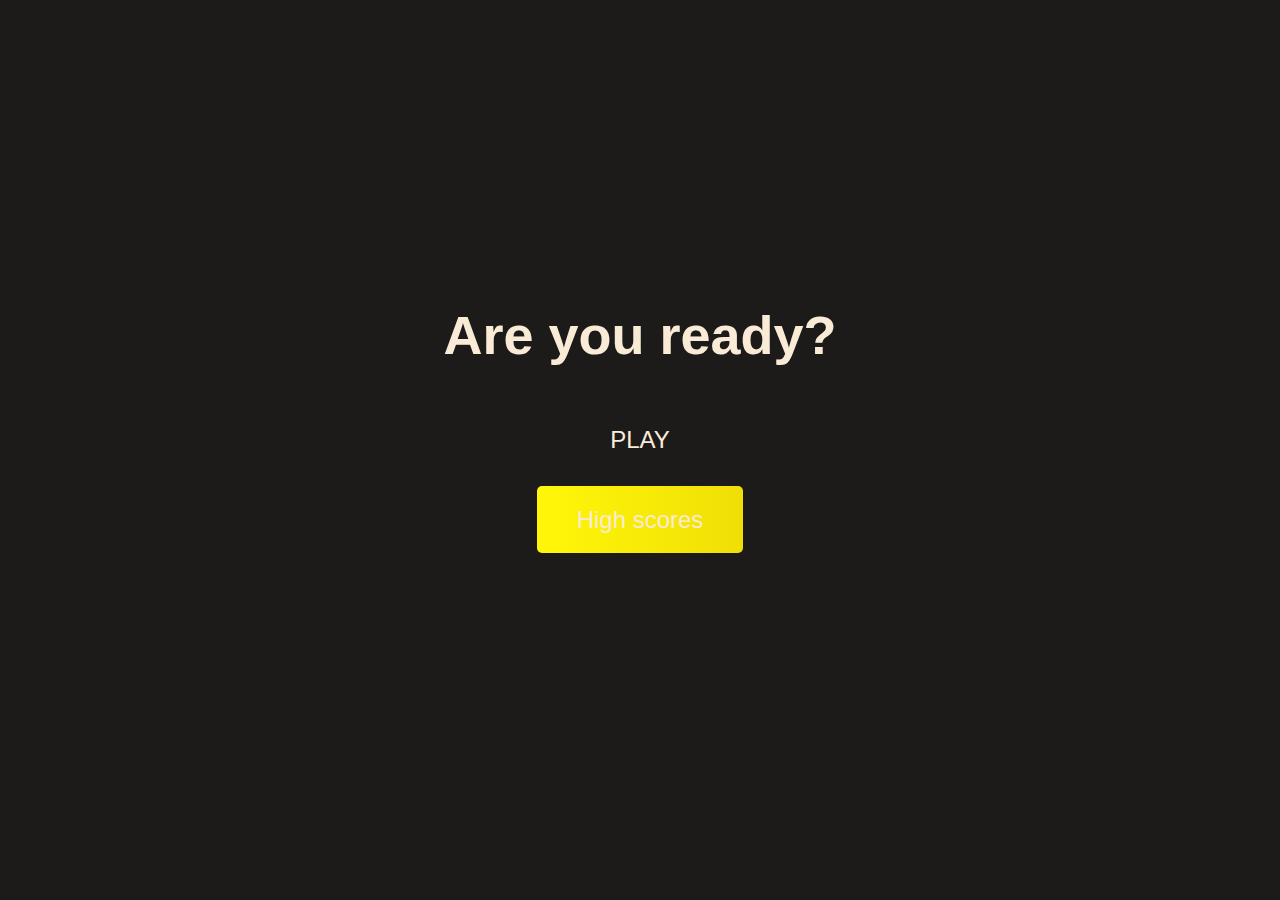
<file: index.html>
<!DOCTYPE html>
<html lang="en">
<head>
  <meta charset="UTF-8">
  <meta http-equiv="X-UA-Compatible" content="IE=edge">
  <meta name="viewport" content="width=device-width, initial-scale=1.0">
  <title></title>
  <link rel="stylesheet" href="./CSS/style.css">
</head>

<body>
<div class="container">
  <div id="home" class="flex-column center">
    <h1>Are you ready?</h1>
    <div class="btn-central">
      <div class="btn-1">
        <a href="./game.html" class="btn">PLAY</a>
      </div>
      <div class="btn-2">
        <a href="highscores.html" id="highscore-btn" class="btn btn-adjust">High scores</a>
      </div>
    </div>
  </div>
</body>
</html>
</file>
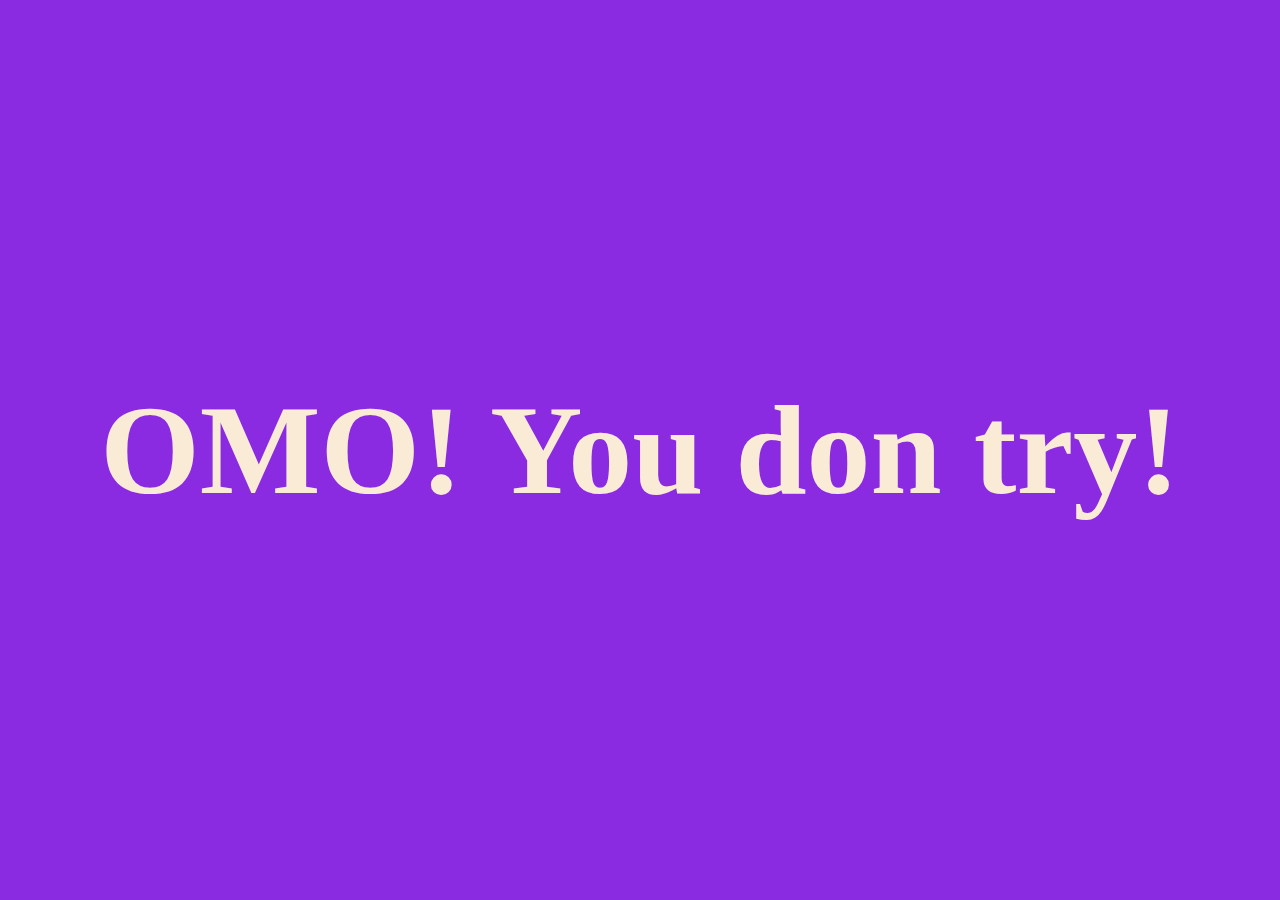
<file: end.html>
<!DOCTYPE html>
<html lang="en">
<head>
  <meta charset="UTF-8">
  <meta http-equiv="X-UA-Compatible" content="IE=edge">
  <meta name="viewport" content="width=device-width, initial-scale=1.0">
  <title>Finish</title>
  <link rel="stylesheet" href="./CSS/end.css">
</head>
<body>
  <div class="container">
    <div id="end" class="flex-center flex-column">
      <h1 id="final score"></h1>
      <h2 id="end-text">OMO! You don try!</h2>
    </div>
  </div>
</body>
</html>
</file>
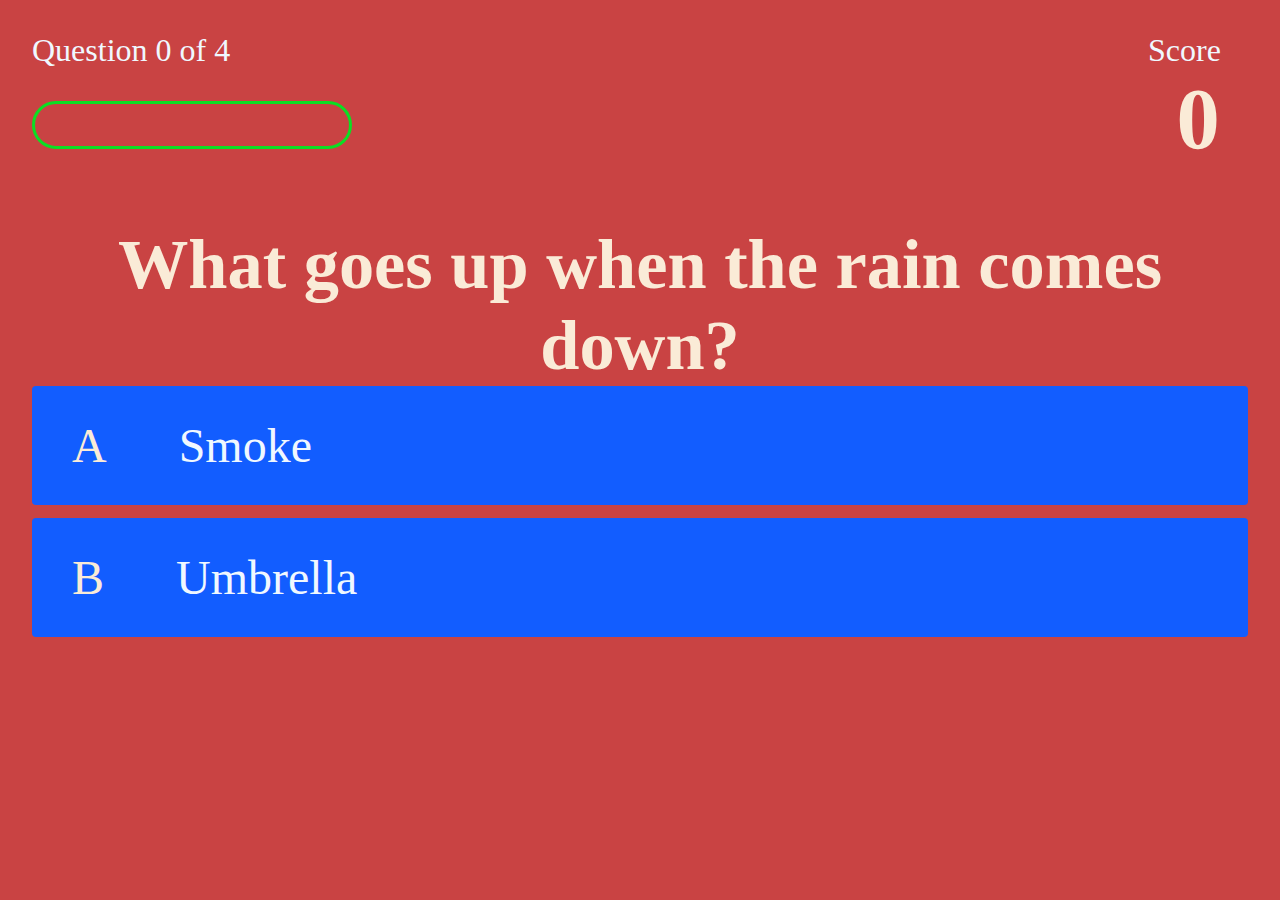
<file: game.html>
<!DOCTYPE html>
<html lang="en">
<head>
    <meta charset="UTF-8">
    <meta http-equiv="X-UA-Compatible" content="IE=edge">
    <meta name="viewport" content="width=device-width, initial-scale=1.0">
    <title>QUIZ</title>
    <link rel="stylesheet" href="./CSS/game.css">

</head>
<body>
    <div class="container">
      <div id="game" class="flex column">
        <div id="hud">
          <div class="hud-item progress">
            <p id="progressText" class="hud-prefix">
              Question
            </p>
            <div id="progressBar">
              <div id="progressBarfull"></div>
            </div>
          </div>
          <div class="hud-item">
            <p class="hud-prefix">
              Score
            </p>
            <h1 class="hud-main-text" id="score">
              0
            </h1>
          </div>
       </div>
      </div>


      <h1 id="question">What is the answer to this question?</h1>
      <div class="choice-container">
        <p class="choice-prefix">A</p>
        <p class="choice-text" data-number="1">Choice 1</P>
      </div>

      <div class="choice-container">
       <p class="choice-prefix">B</p>
       <p class="choice-text" data-number="2">Choice 2</p>
      </div>
    </div>
   <script src="game.js"></script>
</body>
</html>
</file>
<file: CSS/style.css>
:root{
  background-color: rgb(29, 26, 26);
}
* {
  box-sizing: border-box;
  margin: 0;
  padding: 0;
  font-size: 62.5%;
  font-family: Verdana, Geneva, Tahoma, sans-serif ;
}
h1 {
  font-size: 5.4rem;
  color: antiquewhite;
  margin-bottom: 5rem;
}

.container {
  width: 100vw;
  height: 100vh;
  display: flex;
  justify-content: center;
  align-items: center;
  max-width: 80rem;
  margin: 0 auto;
  padding: 2rem;
}

.center {
  text-align: center;
}

.btn {
  font-size: 2.4rem;
  padding: 2rem 8rem 2rem 8rem;
  text-decoration: none;
  color: antiquewhite;
  background: linear-gradient(18, 92, 255) 0%, rgb(0, 10, 255) 100%;
  border-radius: 5px;
}

.btn-central{
  margin: 6rem 0 10px 0;
}

.btn-adjust{
  padding: 2rem 4rem 2rem 4rem;
}

.btn-1{
  height: 8rem;
}

.btn-2{
  height: 8rem;
}

.btn:hover {
  cursor: pointer;
  box-shadow: 0 0.4rem 1.4rem 0 rgba(0, 114, 244, 0.6);
  transition: transform 150ms;
  transform: scale(1.03);
}
.btn[disabled]:hover {
  cursor: not-allowed;
  box-shadow: none;
  transform: none;
}

#highscore-btn {
  background: linear-gradient(90deg, rgb(255, 247,9)0%, rgb(240,223,6)100%);
}
#highscore-btn:hover {
  box-shadow: 0 0.4rem 1.4rem 0 rgba(255,255,0,0.5);
}
</file>
<file: CSS/end.css>
:root {
    background-color: blueviolet;
}

*{
  padding: 0;
  margin: 0;
  box-sizing: border-box;
}

.container {
    width: 100%;
    height: 100vh;
    display: flex;
    justify-content: center;
    align-items: center;
    max-width: 100%;
    margin: 0 auto;
}
h2 {
    font-size: 8rem;
    color: antiquewhite;
    text-align: center;
    justify-content: center;
    display:flex;
 }
</file>
<file: CSS/game.css>
:root{
  background-color: rgb(201, 67, 67);
}

*{
  padding: 0;
  margin: 0;
  box-sizing: border-box;
}

body {
  color: aliceblue;
}

.container {
  width: 100vw;
  height: 100vh;
  justify-content: center;
  align-items: center;
  max-width: 80rem;
  margin: 0 auto;
  padding: 2rem;
}
.flex-column {
  display: flex;
  flex-direction: column;
}

.text-center {
  text-align: center;
}

h1 {
  font-size: 5.4rem;
  color: antiquewhite;
  text-align: center;
  justify-content: center;
  display: flex;
}

.choice-container {
  display: flex;
  margin-bottom: 0.8rem;
  width: 100%;
  border-radius: 4px;
  background: rgb(18, 93, 255);
  font-size: 3rem;
}
.choice-container:hover{
  cursor: pointer;
  box-shadow: 0 0.4rem 1.4rem 0 rgba(6, 103, 247, 0.5);
  transform: scale(1.02);
  transition: transform 100ms;
}
.choice-prefix {
  padding: 2rem 2.5rem;
  color: antiquewhite;
}
.choice-text {
  padding: 2rem;
  width: 100%;
}
.correct {
  background: linear-gradient(32deg, rgba(11, 223,36)0%, rgb(41, 232, 111)100%);
}
.incorrect {
  background: linear-gradient(32deg, rgba(230, 29, 29, 1)0%, rgb(224, 11, 11, 1)100%);
}

#hud {
  display: flex;
  justify-content: space-between;
  height: 12rem;
}

.hud-item{
  width: 100px;
}

.progress{
  width: 21rem;
}

.hud-prefix{
  font-size: 2rem;
}

.hud-main-text {
  text-align: right;
  margin-top: 2rem'
}

#progressBar {
  width: 20rem;
  height: 3rem;
  border: 0.2rem solid rgb(11,223,36);
  margin-top: 2rem;
  border-radius: 50px;
  overflow: hidden;
}
#progressBarfull {
  height: 100%;
  background:rgb(11,223,36);
  width: 0%;
}

#question{
  font-size: 4.4rem;
}

#question h1{
  margin-bottom: 2rem;
}

}
@media screen and (max-width: 768px) {
.choice-container{
  min-width: 40rem;
}
}
</file>
